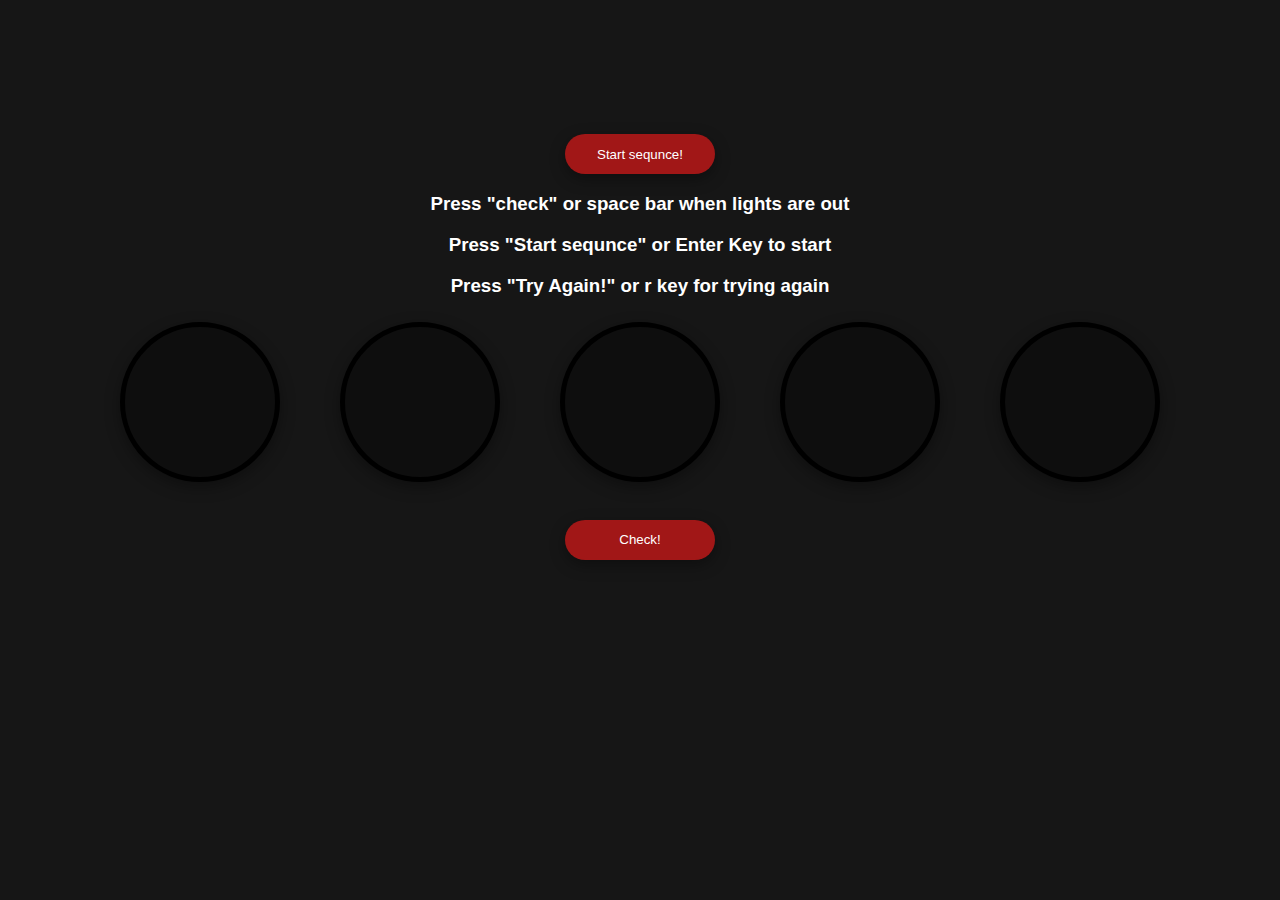
<file: home.html>
<!DOCTYPE html>
<html lang="en">
<head>
    <meta charset="UTF-8">
    <meta http-equiv="X-UA-Compatible" content="IE=edge">
    <meta name="viewport" content="width=device-width, initial-scale=1.0">
    <title>Reaction Time</title>
    <link rel="stylesheet" type="text/css" href="home.css">
    <script src="https://ajax.googleapis.com/ajax/libs/jquery/3.5.1/jquery.min.js"></script>
    <script src="home.js"></script>
</head>
<body>
    <div class=" container">
    <button id="srt" class="start" onclick="startsec()" >Start sequnce!</button>
    <h3>Press "check" or space bar  when lights are out</h3>
    <h3>Press "Start sequnce" or Enter Key  to start</h3>
    <h3>Press "Try Again!" or r key for trying again</h3>
    </div>
    <div class="full" id="ful">
        
        <div id="bec1" class="indiv"></div>
        <div id="bec2" class="indiv"></div>
        <div id="bec3" class="indiv"></div>
        <div id="bec4" class="indiv"></div>
        <div id="bec5" class="indiv"></div>
    </div>
    <button class="verifica" id="test" onclick="add()">Check!</button>
   
    <div class="rezult" style="display: none;">
        <h4 id="res"></h4>
        <button id="reset" class="verifica" onClick="window.location.reload();">Try Again?</button>
    </div>
  
</body>
</html>
</file>
<file: home.css>
body{
    background-color: rgb(22, 22, 22) ;
    text-align: center;
}
.full{
    display: grid;
    grid-template-columns: auto auto auto auto auto;
    grid-column-gap: 60px;
    justify-content: center;

    margin-top: 2%;
    align-items: center;
   
    
}
.container{
    text-align: center;
}
.indiv{
    height: 150px;
    width: 150px;
    background-color: rgb(14, 14, 14);
    border-style: solid;
    border-radius: 100px;
    align-items: center;
    border-color: black;
    border-width: 5px;
    box-shadow: rgba(0, 0, 0, 0.35) 0px 5px 15px;
    
}

.start{
    width: 150px;
    height: 40px;
    text-align: center;
    margin-top: 10%;
    align-items: center;
    border-radius: 20px;
    border-style: solid;
    border-width: 0px;
    color: white;
    background-color: rgb(161, 23, 23);
    font-family: "HelveticaNeue-Light", "Helvetica Neue Light", "Helvetica Neue", Helvetica, Arial, "Lucida Grande", sans-serif;
    box-shadow: rgba(0, 0, 0, 0.35) 0px 5px 15px;
    
}
.verifica{
    width: 150px;
    height: 40px;
    text-align: center;
    margin-top: 3%;
   
    border-radius: 20px;
    border-style: solid;
    border-width: 0px;
    color: white;
    background-color: rgb(161, 23, 23);
    font-family: "HelveticaNeue-Light", "Helvetica Neue Light", "Helvetica Neue", Helvetica, Arial, "Lucida Grande", sans-serif;
    box-shadow: rgba(0, 0, 0, 0.35) 0px 5px 15px;
}
h3{
    color: white;
    text-align: center;
    align-items: center;
    font-family: "HelveticaNeue-Light", "Helvetica Neue Light", "Helvetica Neue", Helvetica, Arial, "Lucida Grande", sans-serif;
}
h4{
    color: white;
    text-align: center;
    align-items: center;
    font-family: "HelveticaNeue-Light", "Helvetica Neue Light", "Helvetica Neue", Helvetica, Arial, "Lucida Grande", sans-serif;
}
@media only screen and (max-width: 1000px){
    .indiv{
        height: 50px;
        width: 50px;
        background-color: rgb(14, 14, 14);
        border-style: solid;
        border-radius: 100px;
        border-color: black;
        border-width: 5px;
        box-shadow: rgba(0, 0, 0, 0.35) 0px 5px 15px;
    } 
    .full{
        display: grid;
        grid-template-columns: auto auto auto auto auto;
        grid-column-gap: 10px;
        justify-content: center;
    
        margin-top: 2%;
        align-items: center;
       
        
    }
    h3{
        color: white;
        text-align: center;
        align-items: center;
        font-family: "HelveticaNeue-Light", "Helvetica Neue Light", "Helvetica Neue", Helvetica, Arial, "Lucida Grande", sans-serif;
        font-size: smaller;
        
    }
    .start{
        width: 150px;
        height: 40px;
        text-align: center;
        margin-top: 10%;
        align-items: center;
        border-radius: 20px;
        border-style: solid;
        border-width: 0px;
        color: white;
        background-color: rgb(161, 23, 23);
        font-family: "HelveticaNeue-Light", "Helvetica Neue Light", "Helvetica Neue", Helvetica, Arial, "Lucida Grande", sans-serif;
        box-shadow: rgba(0, 0, 0, 0.35) 0px 5px 15px;
        
    }
    .verifica{
        width: 150px;
        height: 40px;
        text-align: center;
        margin-top: 6%;
        align-items: center;
        border-radius: 20px;
        border-style: solid;
        border-width: 0px;
        color: white;
        background-color: rgb(161, 23, 23);
        font-family: "HelveticaNeue-Light", "Helvetica Neue Light", "Helvetica Neue", Helvetica, Arial, "Lucida Grande", sans-serif;
        box-shadow: rgba(0, 0, 0, 0.35) 0px 5px 15px;
    }
}
</file>
